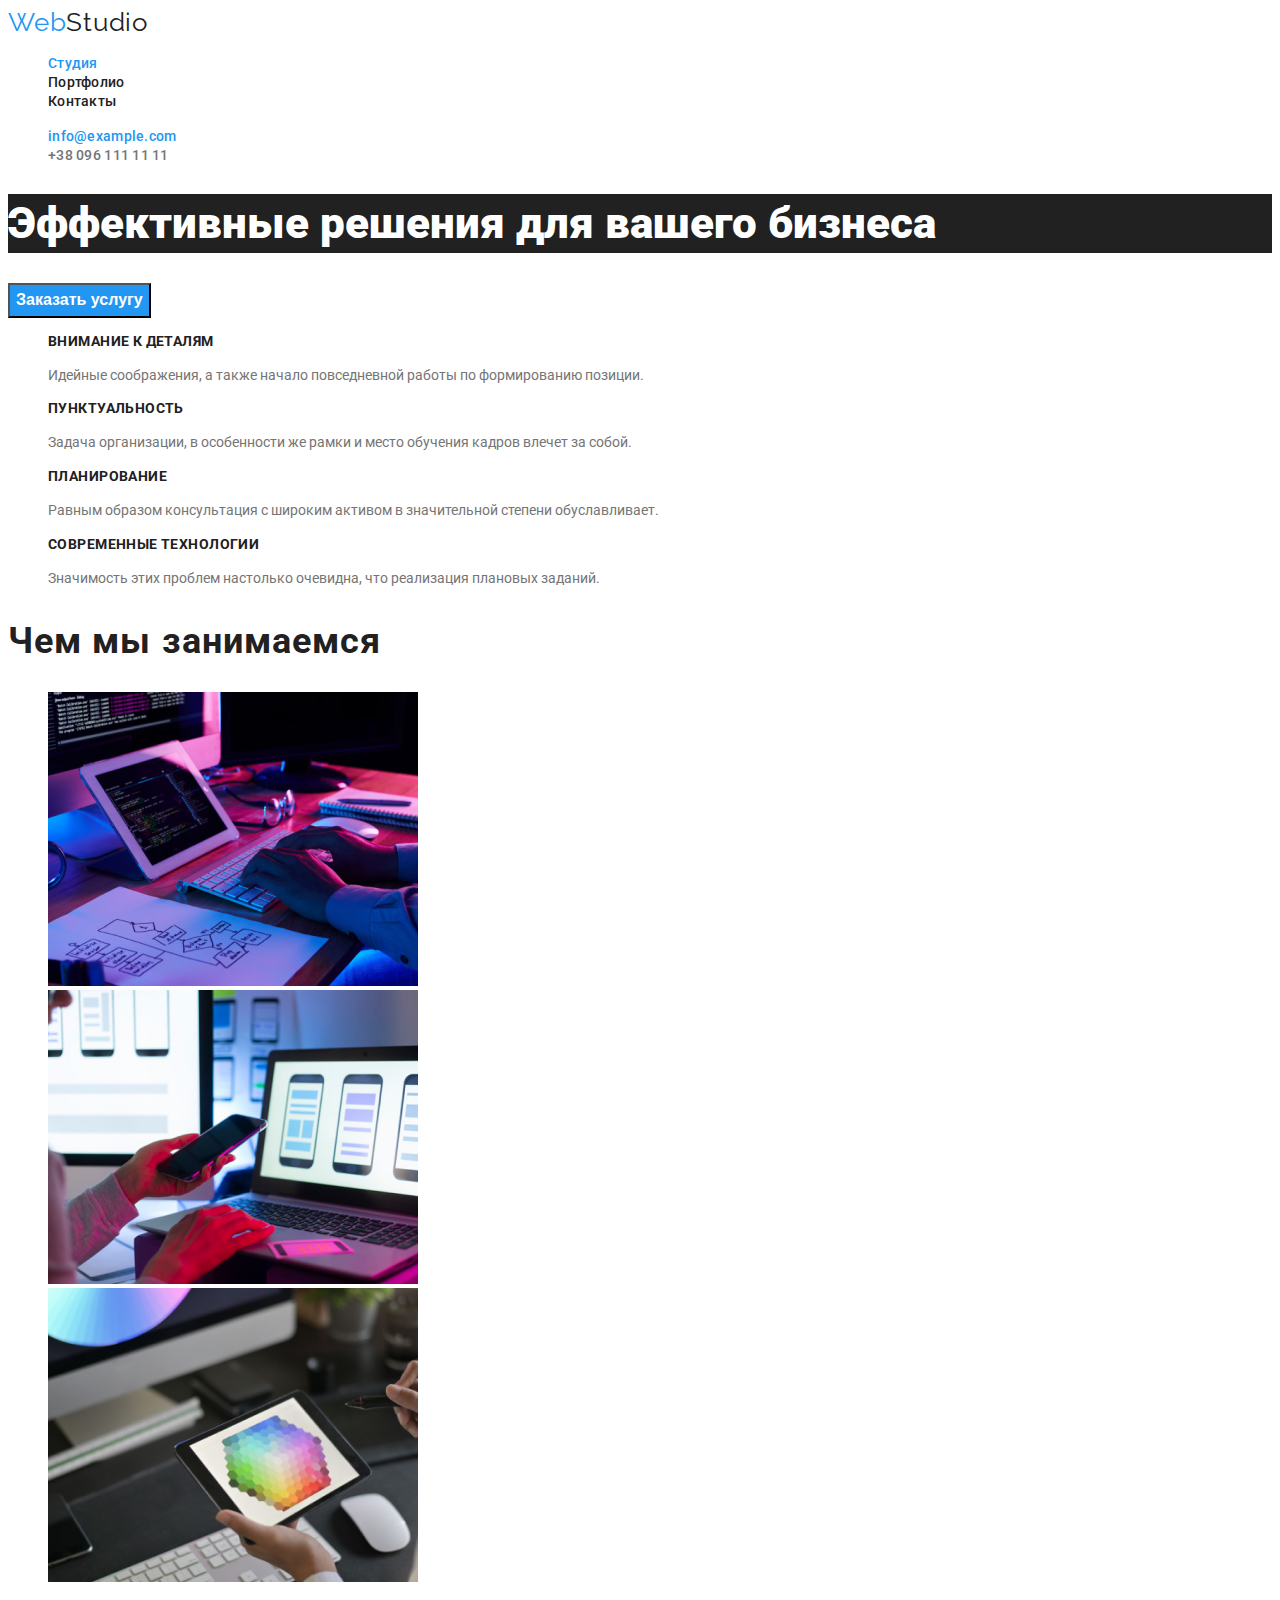
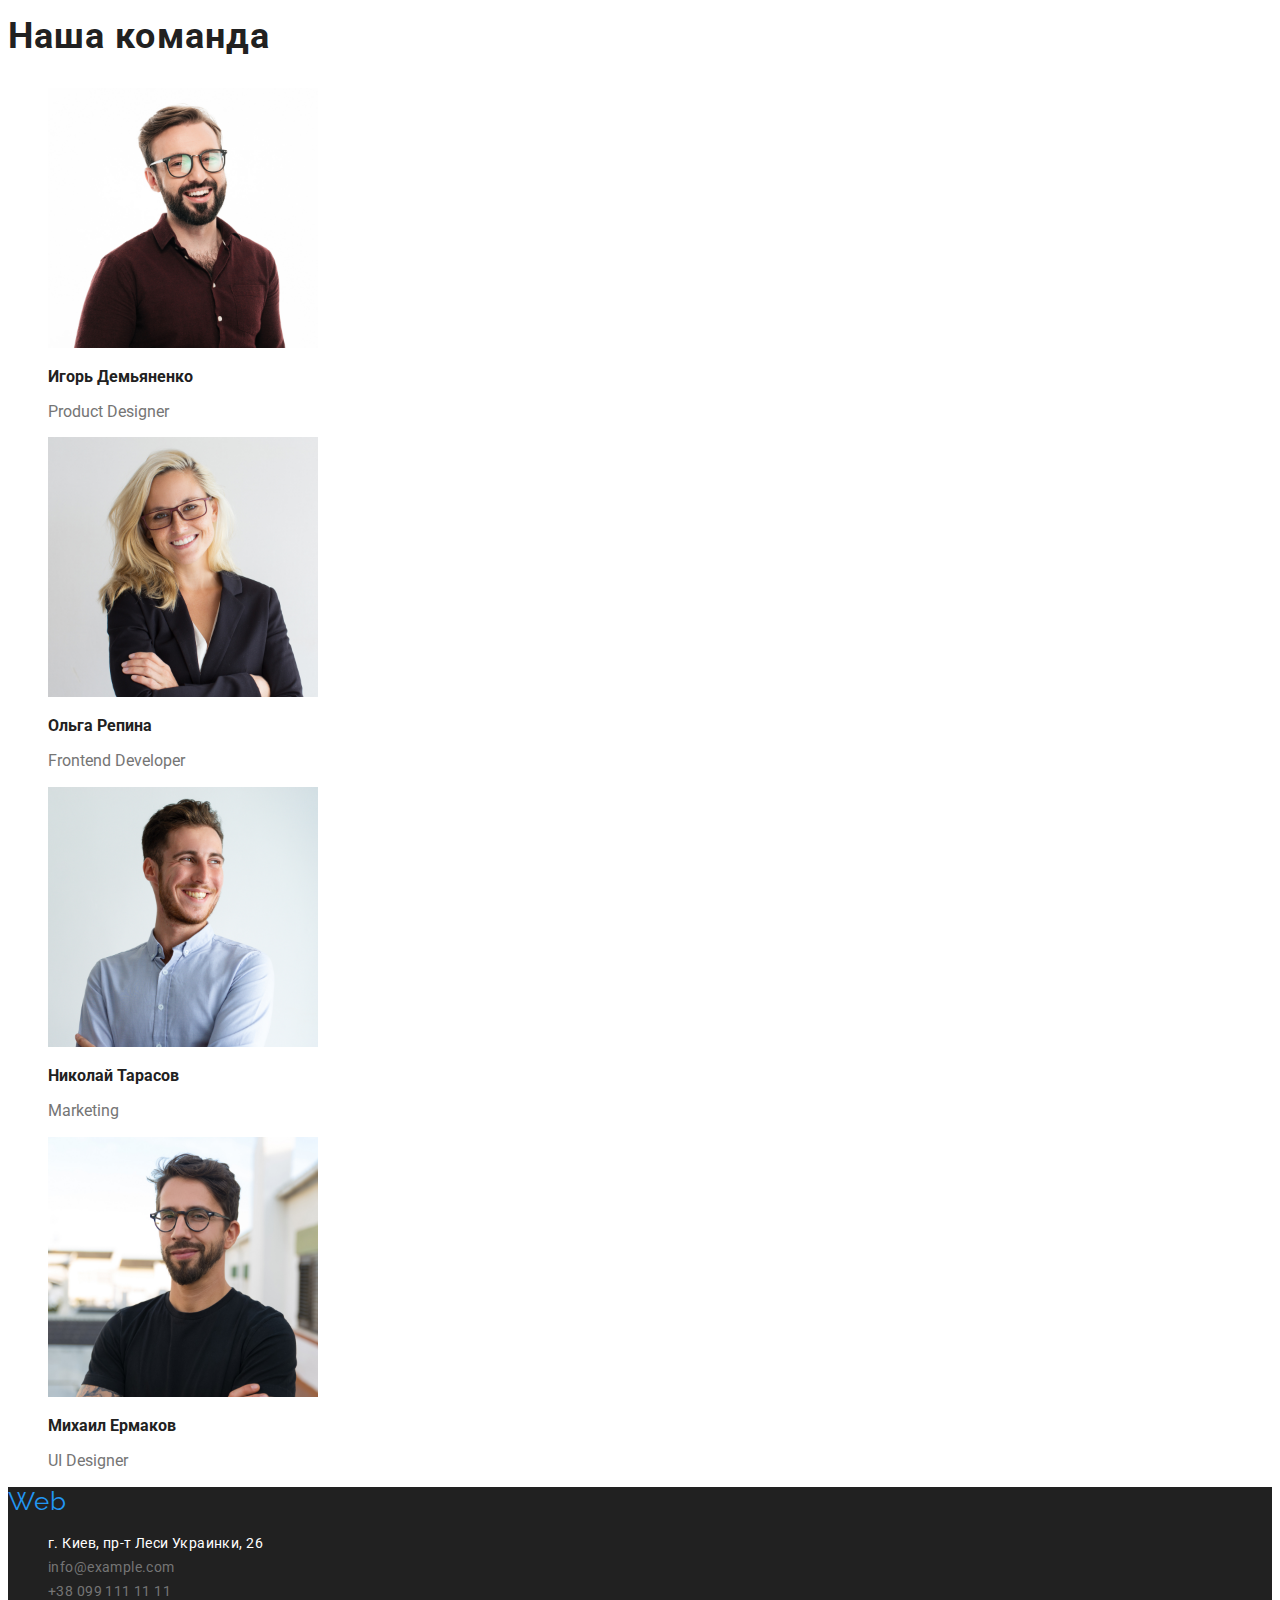
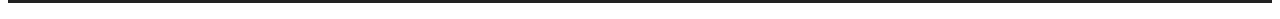
<file: index.html>
<!DOCTYPE html>
<html lang="en">

<head>
    <meta charset="UTF-8" />
    <meta http-equiv="X-UA-Compatible" content="IE=edge" />
    <meta name="viewport" content="width=device-width, initial-scale=1.0" />
    <title>Document</title>
    <link rel="preconnect" href="https://fonts.googleapis.com" />
    <link rel="preconnect" href="https://fonts.gstatic.com" crossorigin />
    <link
        href="https://fonts.googleapis.com/css2?family=Raleway:wght@700&family=Roboto:wght@400;500;700;900&display=swap"
        rel="stylesheet" />
    <link rel="stylesheet" href="./CSS/styles.css">
</head>

<body>
    <header class="page-header">
        <a href="./index.html" class="logo">
            Web<span class="logo_second">Studio</span>
        </a>
        <nav>
            <ul class="site-nav">
                <li><a href="./index.html" class="link current">Студия</a></li>
                <li><a href="./portfolio.html" class="link">Портфолио</a></li>
                <li><a href="" class="link">Контакты</a></li>
            </ul>
        </nav>
        <ul class="auth-nav">
            <li>
                <a href="mailto:info@example.com" class="link current">info@example.com
                </a>
            </li>
            <li><a href="tel:+380961111111" class="link">+38 096 111 11 11</a></li>
        </ul>
    </header>
    <main>
        <section class="hero">
            <h1 class="title">Эффективные решения для вашего бизнеса</h1>
            <button type="button" class="link">Заказать услугу</button>
        </section>

        <!--Наши преимущества-->
        <section class="feature">
            <!--<h2>Наши преимущества</h2>-->
            <ul class="feature-list">
                <li>
                    <h3 class="title">Внимание к деталям</h3>
                    <p class="text">
                        Идейные соображения, а также начало повседневной работы по
                        формированию позиции.
                    </p>
                </li>
                <li>
                    <h3 class="title">Пунктуальность</h3>
                    <p class="text">
                        Задача организации, в особенности же рамки и место обучения кадров
                        влечет за собой.
                    </p>
                </li>
                <li>
                    <h3 class="title">Планирование</h3>
                    <p class="text">
                        Равным образом консультация с широким активом в значительной
                        степени обуславливает.
                    </p>
                </li>
                <li>
                    <h3 class="title">Современные технологии</h3>
                    <p class="text">
                        Значимость этих проблем настолько очевидна, что реализация
                        плановых заданий.
                    </p>
                </li>
            </ul>
        </section>
        <!--Секция "Чем мы занимаемся"-->
        <section class="section">
            <h2 class="section-title">Чем мы занимаемся</h2>
            <ul>
                <li>
                    <img src="./img/123.png" alt="Человек с клавиатурой" width="370" />
                </li>
                <li>
                    <img src="./img/telefon.png" alt="Человек с телефоном" width="370" />
                </li>
                <li>
                    <img src="./img/planshet.png" alt="Человек с планшетом" width="370" />
                </li>
            </ul>
        </section>
        <!--Секция "Наша команда"-->
        <section class="section">
            <h2 class="section-title">Наша команда</h2>
            <ul class="workers-list">
                <li>
                    <img src="./img/Product.jpg" alt="Product designer" width="270" />
                    <h3 class="title">Игорь Демьяненко</h3>
                    <p class="text">Product Designer</p>
                </li>
                <li>
                    <img src="./img/frontend.jpg" alt="Frontend developer" width="270" />
                    <h3 class="title">Ольга Репина</h3>
                    <p class="text">Frontend Developer</p>
                </li>
                <li>
                    <img src="./img/marketing.jpg" alt="Marketing" width="270" />
                    <h3 class="title">Николай Тарасов</h3>
                    <p class="text">Marketing</p>
                </li>
                <li>
                    <img src="./img/UI.jpg" alt="UI Designer" width="270" />
                    <h3 class="title">Михаил Ермаков</h3>
                    <p class="text">UI Designer</p>
                </li>
            </ul>
        </section>
    </main>
    <footer class="end-page">
        <a href="./index.html" class="logo">Web<span class="logo_second">Studio</span></a>
        <address>
            <ul class="address-section">
                <li><a href="" class="link">г. Киев, пр-т Леси Украинки, 26</a></li>
                <li>
                    <a href="mailto:info@example.com" class="text">info@example.com</a>
                </li>
                <li>
                    <a href="tel:+380991111111" class="text">+38 099 111 11 11</a>
                </li>
            </ul>
        </address>
    </footer>
</body>
</html>
</file>
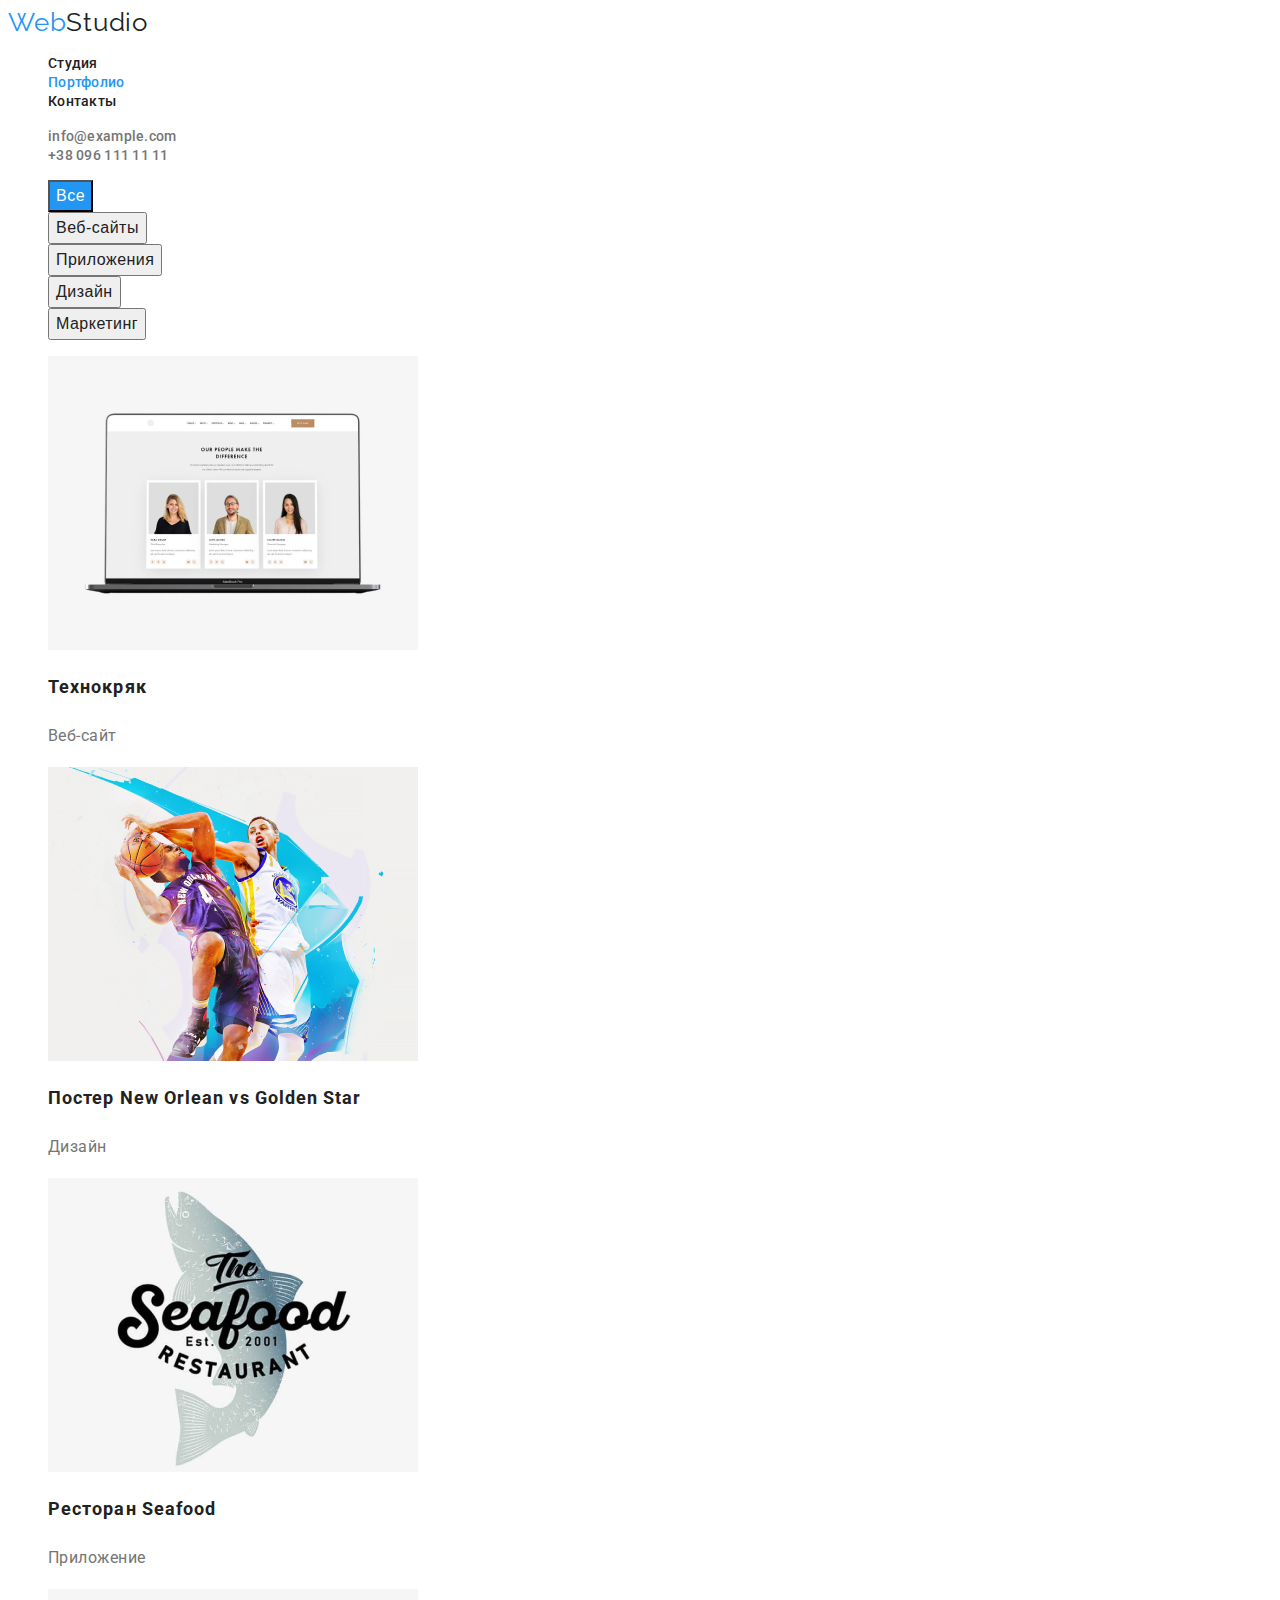
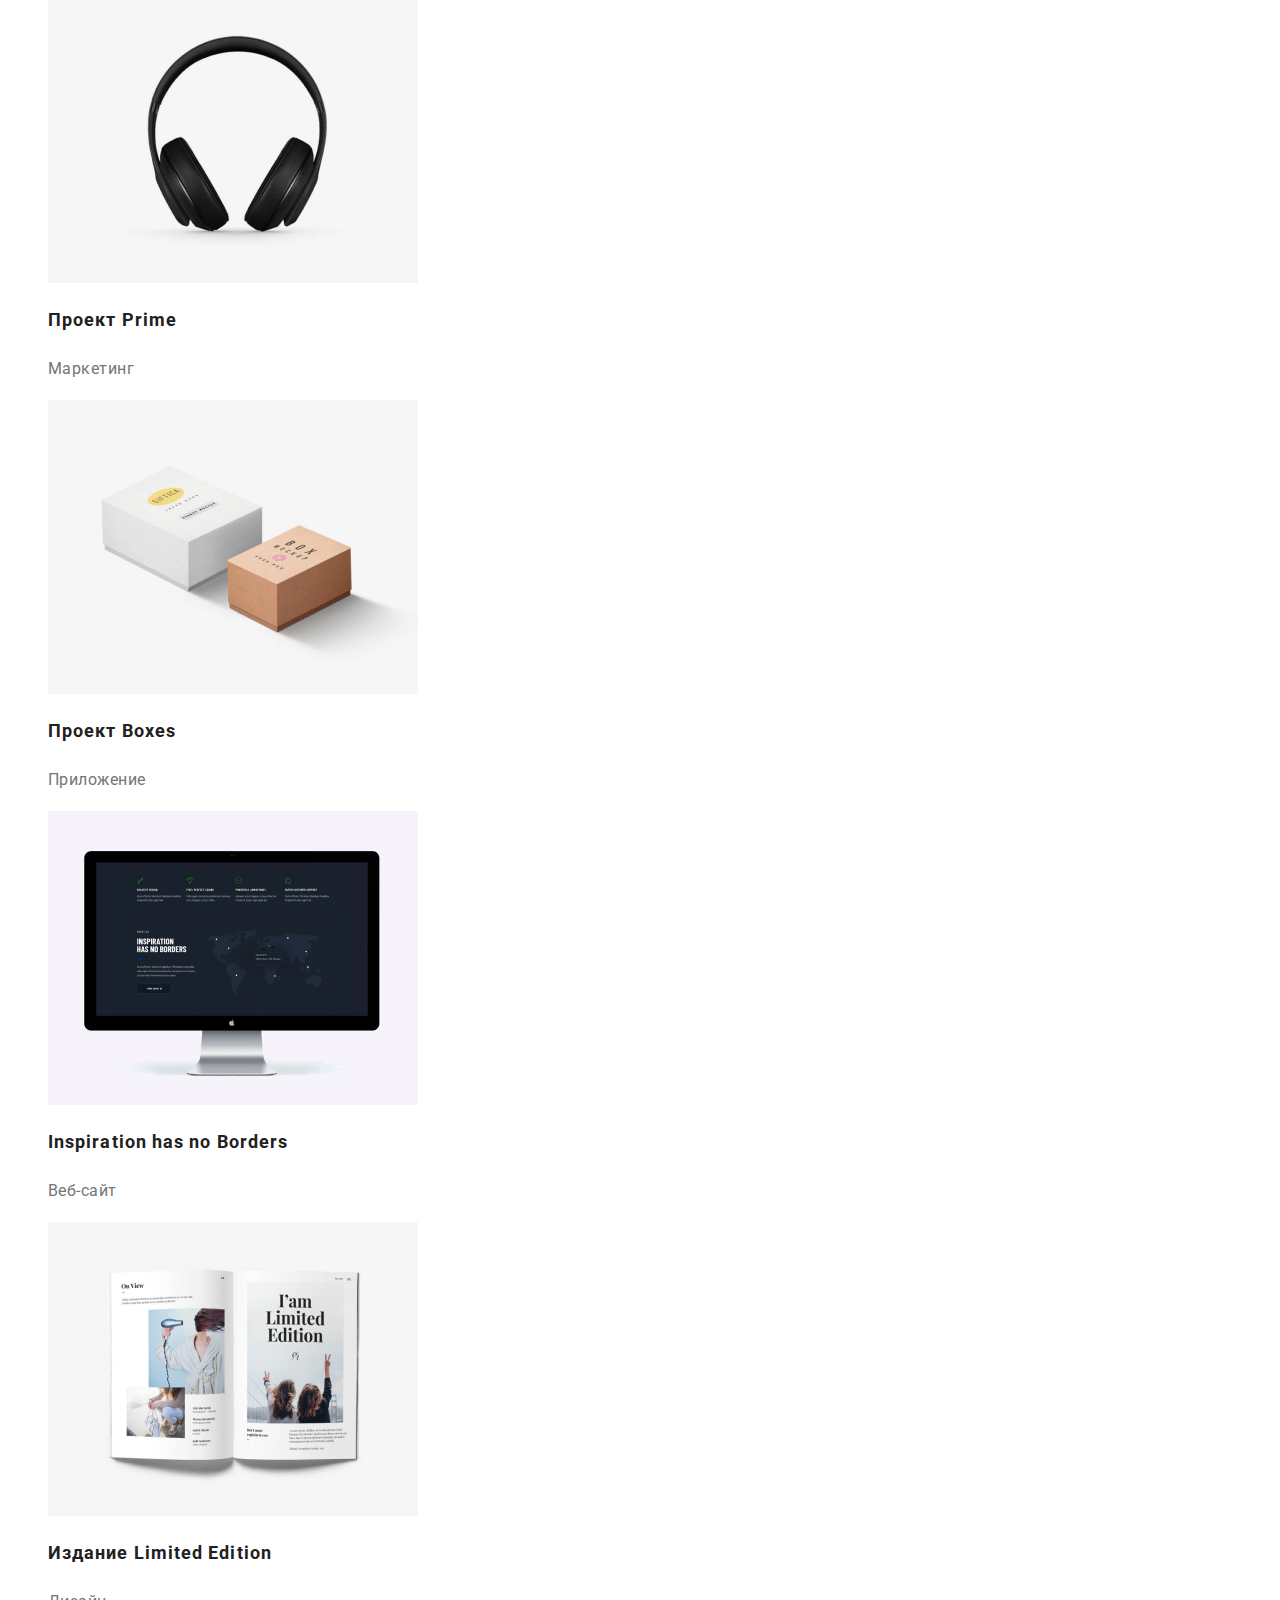
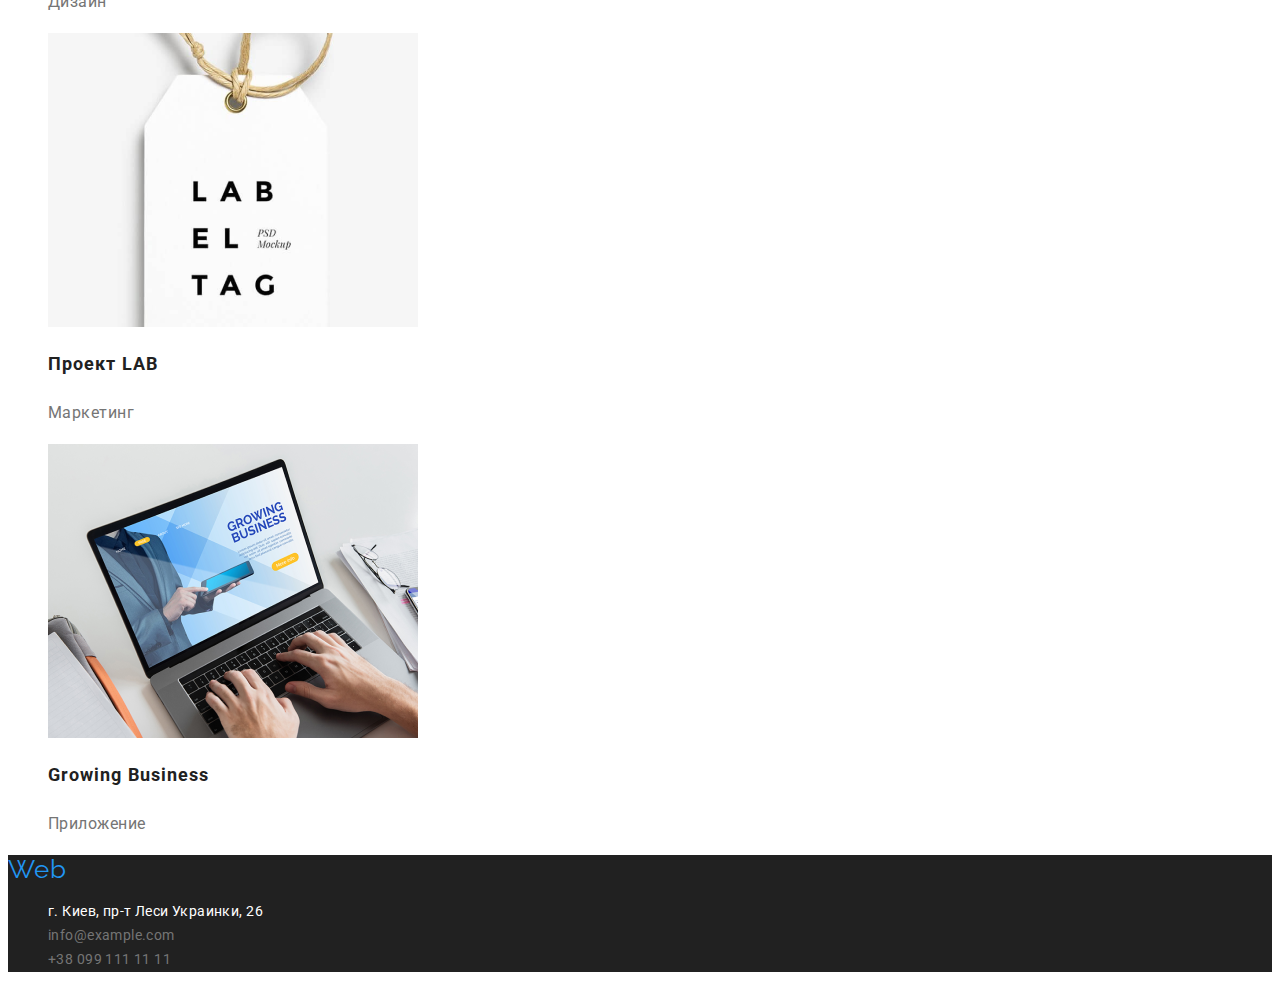
<file: portfolio.html>
<!DOCTYPE html>
<html lang="en">
<head>
    <meta charset="UTF-8">
    <meta http-equiv="X-UA-Compatible" content="IE=edge">
    <meta name="viewport" content="width=device-width, initial-scale=1.0">
    <title>Document</title>
    <link rel="preconnect" href="https://fonts.googleapis.com">
    <link rel="preconnect" href="https://fonts.gstatic.com" crossorigin>
    <link href="https://fonts.googleapis.com/css2?family=Raleway:wght@700&family=Roboto:wght@400;500;700;900&display=swap"
        rel="stylesheet">
        <link rel="stylesheet" href="./CSS/styles.css">
</head>
<body>
    <header class="page-header">
        <a href="./index.html" class="logo">
            Web<span class="logo_second">Studio</span>
        </a>
        <nav>
            <ul class="site-nav">
                <li><a href="./index.html" class="link">Студия</a></li>
                <li><a href="./portfolio.html" class=" link current">Портфолио</a></li>
                <li><a href="" class="link">Контакты</a></li>
            </ul>
        </nav>
        <ul class="auth-nav">
            <li><a href="mailto:info@example.com" class="link">info@example.com</a></li>
            <li><a href="tel:+380961111111" class="link">+38 096 111 11 11</a></li>
        </ul>
    </header>
    <main>
        <!--Наши проекты-->
        <section class="project">
            <h1 class="title">Проекты</h1>
    <ul class="btn">
        <li>
            <button class="current" type="button" >Все</button>
        </li>
        <li>
            <button class="filter-button" type="button">Веб-сайты</button>
        </li>
        <li>
            <button class="filter-button" type="button">Приложения</button>
        </li>
        <li>
            <button class="filter-button" type="button">Дизайн</button>
        </li>
        <li>
            <button class="filter-button" type="button">Маркетинг</button>
        </li>
    </ul>
            <ul class="projects">
                <li>
                    <img src="./img/techno.png" alt="Технокряк" width="370">
                    <h2 class="link">Технокряк</h2>
                    <p class="text">Веб-сайт</p>

                </li>
                <li>
                    <img src="./img/ball.png" alt="Постер New Orlean vs Golden Star" width="370">
                    <h2 class="link">Постер New Orlean vs Golden Star</h2>
                    <p class="text">Дизайн</p>
                </li>
                <li>
                    <img src="./img/4.png" alt="Ресторан Seafood" width="370">
                    <h2 class="link">Ресторан Seafood</h2>
                    <p class="text">Приложение</p>
                </li>
                <li>
                    <img src="./img/5.png" alt="Проект Prime" width="370">
                    <h2 class="link">Проект Prime</h2>
                    <p class="text">Маркетинг</p>
                </li>
                <li>
                    <img src="./img/6.png" alt="Проект Boxes" width="370">
                    <h2 class="link">Проект Boxes</h2>
                    <p class="text">Приложение</p>
                </li>
                <li>
                    <img src="./img/7.png" alt="Inspiration has no Borders" width="370">
                    <h2 class="link">Inspiration has no Borders</h2>
                    <p class="text">Веб-сайт</p>
                </li>
                <li>
                    <img src="./img/8.png" alt="Издание Limited Edition" width="370">
                    <h2 class="link">Издание Limited Edition</h2>
                    <p class="text">Дизайн</p>
                </li>
                <li>
                    <img src="./img/9.png" alt="Проект LAB" width="370">
                    <h2 class="link">Проект LAB</h2>
                    <p class="text">Маркетинг</p>
                </li>
                <li>
                    <img src="./img/10.png" alt="Growing Business" width="370">
                    <h2 class="link">Growing Business</h2>
                    <p class="text">Приложение</p>
                </li>
            </ul>
        </section>
    </main>
    <footer class="end-page">
        <a href="./index.html" class="logo">Web<span class="logo_second">Studio</span></a>
        <address>
            <ul class="address-section">
                <li><a href="" class="link">г. Киев, пр-т Леси Украинки, 26</a></li>
                <li>
                    <a href="mailto:info@example.com" class="text">info@example.com</a>
                </li>
                <li>
                    <a href="tel:+380991111111" class="text">+38 099 111 11 11</a>
                </li>
            </ul>
        </address>
    </footer>
</body>
</html>
</file>
<file: CSS/styles.css>
:root {
  --primary-text-color: #757575;
  --litle-text-color: #212121;
  --accent-color: #2196f3;
  --additional-color: #ffffff;
}
body {
  font-family: Roboto, sans-serif;
  color: var(--primary-text-color);
}
ul {
  list-style: none;
}

/*logo*/
.logo {
  font-family: Raleway, sans-serif;
  font-size: 26px;
  line-height: 1.12;
  letter-spacing: 0.03em;
  color: var(--accent-color);
  text-decoration: none;
}
.logo_second {
  color: var(--litle-text-color);
}

/*site-nave*/

.site-nav .link {
  color: var(--litle-text-color);
  text-decoration: none;
  font-weight: 500;
  font-size: 14px;
  line-height: 1.14x;
  letter-spacing: 0.02em;
}
.site-nav .link:hover,
.site-nav .link:focus {
  color: var(--accent-color);
}
.site-nav .link.current {
  color: var(--accent-color);
}
.auth-nav .link {
  color: var(--primary-text-color);
  text-decoration: none;
  font-weight: 500;
  font-size: 14px;
  line-height: 1.14;
  letter-spacing: 0.02em;
}
.auth-nav .link:hover,
.auth-nav .link:focus {
  color: var(--accent-color);
}
.auth-nav .link.current {
  color: var(--accent-color);
}
.hero .title {
  color: var(--additional-color);
  font-weight: 900;
  font-size: 44px;
  line-height: 1.36;
  background-color: var(--litle-text-color);
}
.hero .link {
  font-weight: 700;
  font-size: 16px;
  line-height: 1.8;
  background-color: var(--accent-color);
  color: var(--additional-color);
}

.feature-list .title {
  font-weight: 700;
  font-size: 14px;
  line-height: 1.14;
  letter-spacing: 0.03em;
  text-transform: uppercase;
  color: var(--litle-text-color);
}
.feature-list .text {
  font-weight: 400;
  font-size: 14px;
  line-height: 1.7;
  color: var(--primary-text-color);
}

.section-title {
  font-weight: 700;
  font-size: 36px;
  line-height: 1.16;
  letter-spacing: 0.03em;
  color: var(--litle-text-color);
}
.workers-list .title {
  font-size: 16px;
  line-height: 1.18;
  color: var(--litle-text-color);
}
.workers-list .text {
  font-weight: 400;
  font-size: 16px;
  line-height: 1.18;
  color: var(--primary-text-color);
}
.end-page {
  background-color: var(--litle-text-color);
}
.address-section .link {
  font-weight: 400;
  font-size: 14px;
  line-height: 1.7;
  color: var(--additional-color);
  letter-spacing: 0.03em;
  text-decoration: none;
  font-style: normal;
}
.address-section .text {
  font-weight: 400;
  font-size: 14px;
  line-height: 1.71;
  letter-spacing: 0.03em;
  color: var(--primary-text-color);
  text-decoration: none;
  font-style: normal;
}
.btn .current {
  font-weight: 500;
  font-size: 16px;
  line-height: 1.62;
  text-align: center;
  letter-spacing: 0.03em;
  color: var(--additional-color);
  background-color: var(--accent-color);
}
.btn .filter-button {
  font-weight: 500;
  font-size: 16px;
  line-height: 1.62;
  text-align: center;
  letter-spacing: 0.03em;
  color: var(--litle-text-color);
  cursor: pointer;
}
.btn .filter-button:hover,
.btn .filter-button:focus {
  background-color: var(--accent-color);
  color: var(--additional-color);
}
.projects .link {
  font-weight: 700;
  font-size: 18px;
  line-height: 2;
  letter-spacing: 0.06em;
  color: var(--litle-text-color);
}
.projects .text {
  font-weight: 400;
  font-size: 16px;
  line-height: 1.88;
  letter-spacing: 0.03em;
  color: var(--primary-text-color);
}
.project .title {
  display: none;
}
</file>
